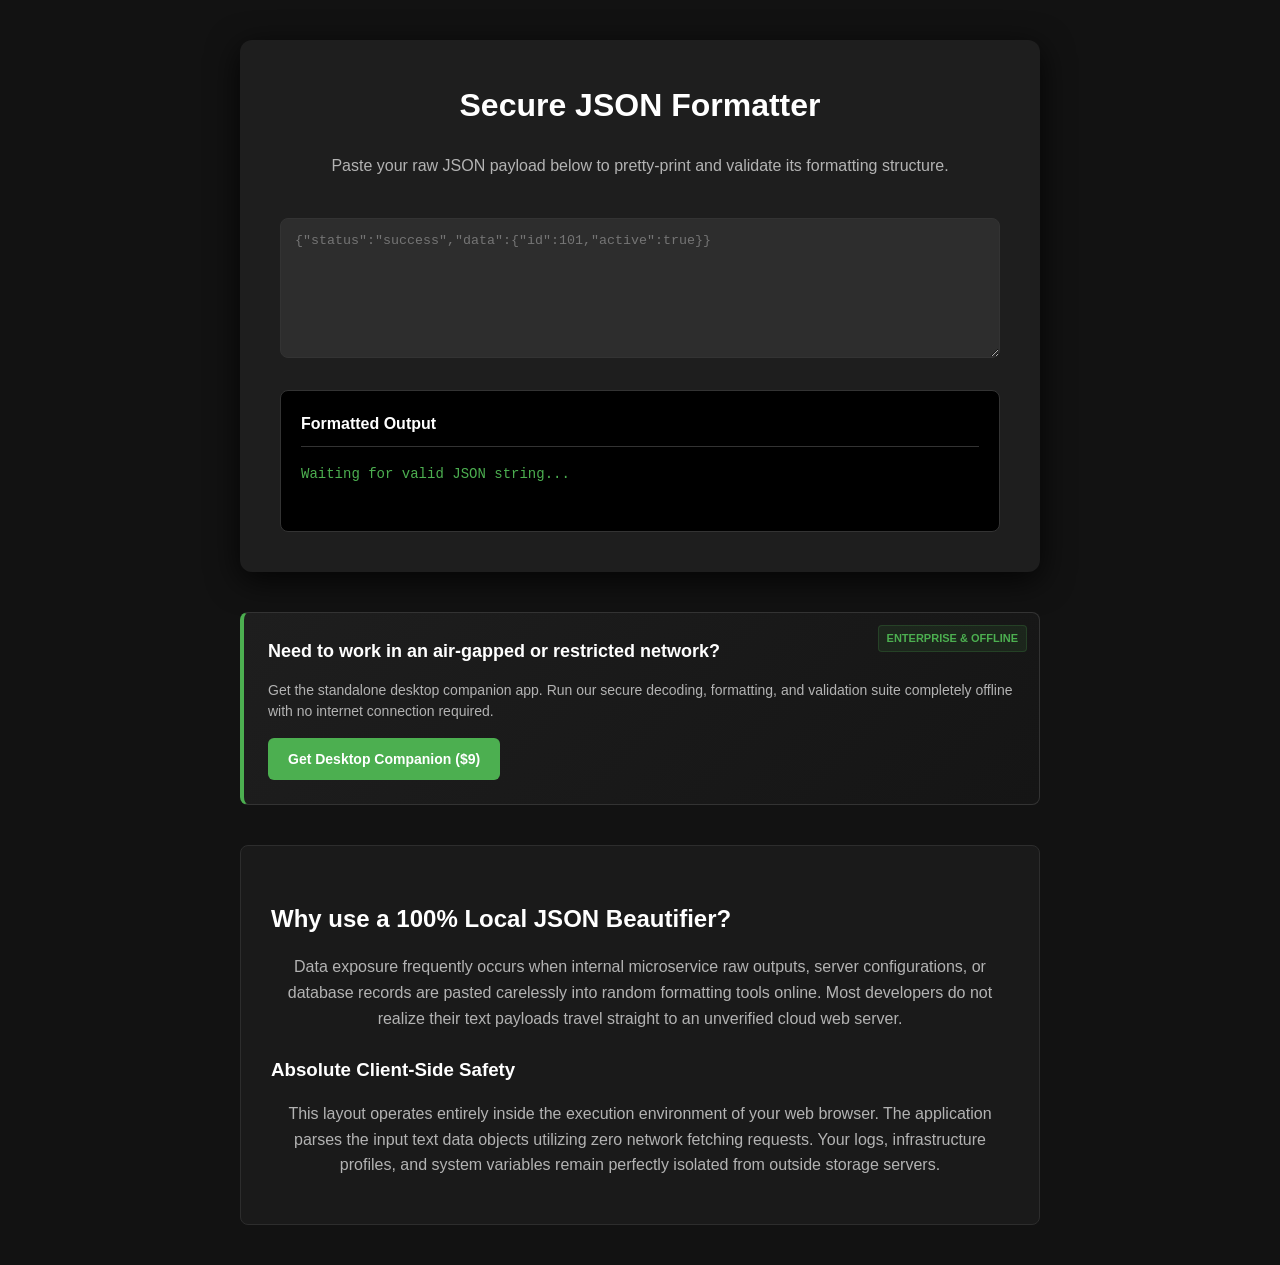
<file: index.html>
<!DOCTYPE html>
<html lang="en">
<head>
    <meta charset="UTF-8">
    <meta name="viewport" content="width=device-width, initial-scale=1.0">
    <title>Secure JSON Formatter - 100% Client-Side</title>
    <meta name="description" content="Free online JSON formatter and beautifier. Validates and pretty-prints complex JSON string payloads completely client-side.">
    <style>
        body { font-family: -apple-system, BlinkMacSystemFont, "Segoe UI", Roboto, Helvetica, Arial, sans-serif; background-color: #121212; color: #e0e0e0; display: flex; justify-content: center; margin: 0; padding: 40px 20px; line-height: 1.6; }
        .main-wrapper { width: 100%; max-width: 800px; }
        .container { background: #1e1e1e; padding: 40px; border-radius: 12px; box-shadow: 0 8px 32px rgba(0,0,0,0.8); margin-bottom: 40px; }
        h1 { margin-top: 0; color: #ffffff; text-align: center; }
        p { text-align: center; color: #b3b3b3; }
        textarea { width: 100%; height: 140px; padding: 14px; margin: 24px 0; font-family: monospace; border: 1px solid #333; border-radius: 8px; background: #2d2d2d; color: #4CAF50; box-sizing: border-box; resize: vertical; }
        textarea:focus { outline: none; border-color: #4CAF50; }
        .output-section { background: #000; padding: 20px; border-radius: 8px; border: 1px solid #333; min-height: 100px; }
        .output-section h3 { margin-top: 0; color: #fff; font-size: 16px; border-bottom: 1px solid #333; padding-bottom: 10px; }
        pre { white-space: pre-wrap; word-wrap: break-word; color: #4CAF50; margin: 0; font-size: 14px; font-family: monospace; }
        .error { color: #f44336 !important; }
        
        /* Monetization Layer Styling */
        .monetization-banner { background: linear-gradient(135deg, #1e1e1e 0%, #151515 100%); border: 1px solid #333; border-left: 4px solid #4CAF50; padding: 24px; border-radius: 8px; margin-bottom: 40px; position: relative; overflow: hidden; }
        .banner-badge { position: absolute; top: 12px; right: 12px; background: rgba(76, 175, 80, 0.1); color: #4CAF50; font-size: 11px; font-weight: 700; text-transform: uppercase; padding: 4px 8px; border-radius: 4px; border: 1px solid rgba(76, 175, 80, 0.2); }
        .monetization-banner h3 { margin-top: 0; color: #ffffff; font-size: 18px; margin-bottom: 8px; max-width: 85%; }
        .monetization-banner p { text-align: left; color: #b3b3b3; font-size: 14px; margin-bottom: 16px; line-height: 1.5; }
        .cta-button { display: inline-block; background: #4CAF50; color: #ffffff; text-decoration: none; padding: 10px 20px; border-radius: 6px; font-weight: 600; font-size: 14px; transition: background 0.2s, transform 0.1s; }
        .cta-button:hover { background: #45a049; transform: translateY(-1px); }
        
        /* SEO Content Styling */
        .seo-content { background: #1a1a1a; padding: 30px; border-radius: 8px; border: 1px solid #2d2d2d; }
        .seo-content h2, .seo-content h3 { color: #ffffff; margin-top: 24px; margin-bottom: 12px; }
        .seo-content p { color: #b3b3b3; }
    </style>
</head>
<body>
    <main class="main-wrapper">
        <div class="container">
            <h1>Secure JSON Formatter</h1>
            <p>Paste your raw JSON payload below to pretty-print and validate its formatting structure.</p>
            <textarea id="jsonInput" placeholder='{"status":"success","data":{"id":101,"active":true}}'></textarea>
            
            <div class="output-section">
                <h3>Formatted Output</h3>
                <pre id="jsonOutput">Waiting for valid JSON string...</pre>
            </div>
        </div>

        <!-- Automated Revenue Banner Layer -->
        <div class="monetization-banner">
            <div class="banner-badge">Enterprise & Offline</div>
            <h3>Need to work in an air-gapped or restricted network?</h3>
            <p>Get the standalone desktop companion app. Run our secure decoding, formatting, and validation suite completely offline with no internet connection required.</p>
            <a href="https://devnovatools.gumroad.com/l/offline-suite" class="cta-button" target="_blank" rel="noopener noreferrer">Get Desktop Companion ($9)</a>
        </div>

        <article class="seo-content">
            <h2>Why use a 100% Local JSON Beautifier?</h2>
            <p>Data exposure frequently occurs when internal microservice raw outputs, server configurations, or database records are pasted carelessly into random formatting tools online. Most developers do not realize their text payloads travel straight to an unverified cloud web server.</p>
            <h3>Absolute Client-Side Safety</h3>
            <p>This layout operates entirely inside the execution environment of your web browser. The application parses the input text data objects utilizing zero network fetching requests. Your logs, infrastructure profiles, and system variables remain perfectly isolated from outside storage servers.</p>
        </article>
    </main>

    <script>
        const input = document.getElementById('jsonInput');
        const output = document.getElementById('jsonOutput');

        input.addEventListener('input', formatJSON);

        function formatJSON() {
            const rawText = input.value.trim();
            
            if (!rawText) {
                output.textContent = "Waiting for valid JSON string...";
                output.className = "";
                return;
            }

            try {
                const parsed = JSON.parse(rawText);
                output.textContent = JSON.stringify(parsed, null, 2);
                output.className = "";
            } catch (e) {
                output.textContent = "Invalid JSON Syntax:\n" + e.message;
                output.className = "error";
            }
        }
    </script>
    <script data-goatcounter="https://devnovatools-cron.goatcounter.com/count" async src="//gc.zgo.at/count.js"></script>
</body>
</html>
</file>
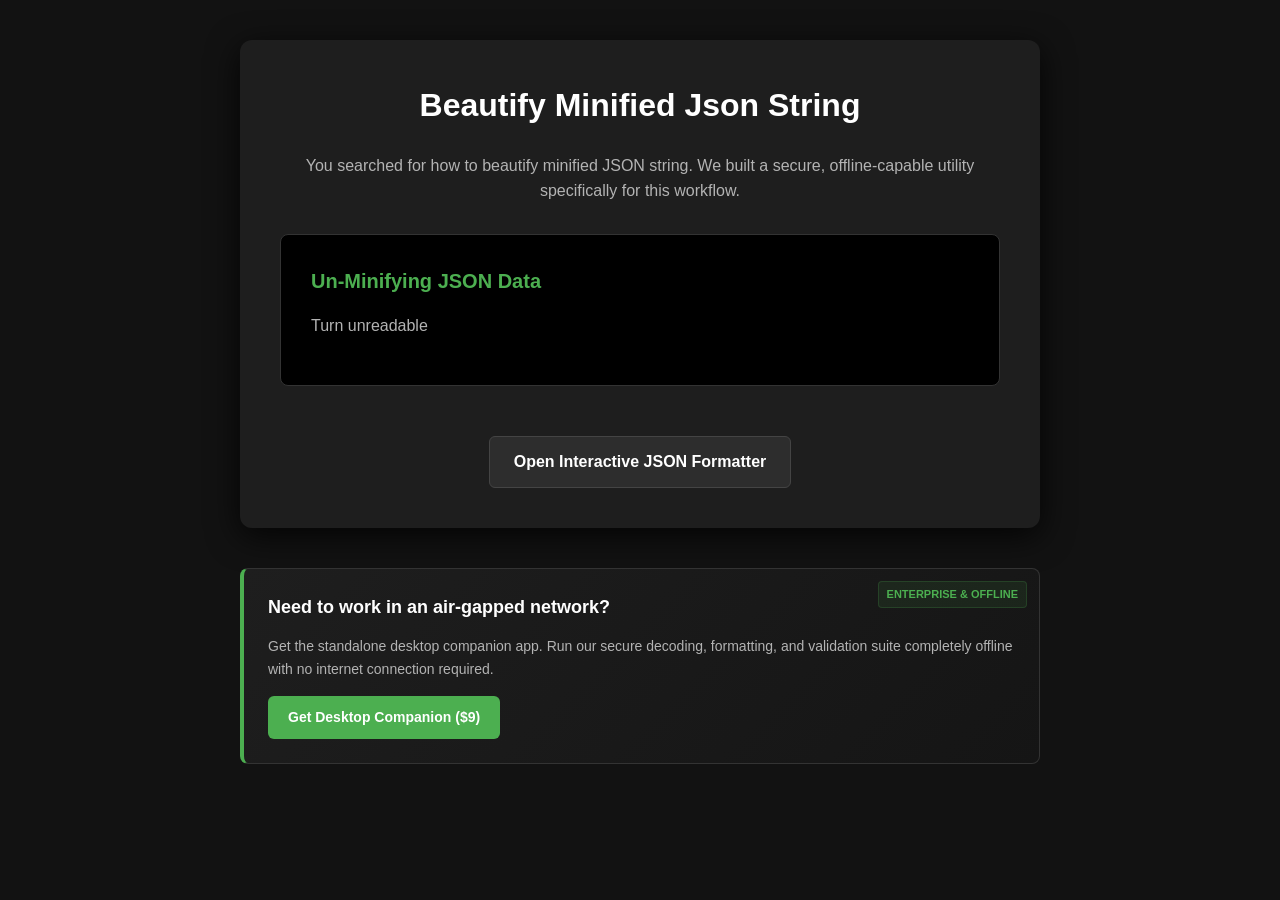
<file: beautify-minified-json-string.html>
<!DOCTYPE html>
<html lang="en">
<head>
    <meta charset="UTF-8">
    <meta name="viewport" content="width=device-width, initial-scale=1.0">
    <title>Beautify Minified Json String - DevNova Tools</title>
    <meta name="description" content="Free, 100% client-side tool to beautify minified JSON string. No tracking, zero server logs.">
    <style>
        body { font-family: -apple-system, BlinkMacSystemFont, "Segoe UI", Roboto, Helvetica, Arial, sans-serif; background-color: #121212; color: #e0e0e0; display: flex; justify-content: center; margin: 0; padding: 40px 20px; line-height: 1.6; }
        .main-wrapper { width: 100%; max-width: 800px; }
        .container { background: #1e1e1e; padding: 40px; border-radius: 12px; box-shadow: 0 8px 32px rgba(0,0,0,0.8); margin-bottom: 40px; text-align: center; }
        h1 { margin-top: 0; color: #ffffff; text-transform: capitalize; }
        p { color: #b3b3b3; font-size: 16px; }
        .seo-box { background: #000; padding: 30px; border-radius: 8px; border: 1px solid #333; margin: 30px 0; text-align: left; }
        .seo-box h2 { color: #4CAF50; margin-top: 0; font-size: 20px; }
        .btn { display: inline-block; background: #2d2d2d; border: 1px solid #444; color: #ffffff; text-decoration: none; padding: 12px 24px; border-radius: 6px; font-weight: 600; margin-top: 20px; transition: background 0.2s; }
        .btn:hover { background: #4CAF50; border-color: #4CAF50; }
        .monetization-banner { background: linear-gradient(135deg, #1e1e1e 0%, #151515 100%); border: 1px solid #333; border-left: 4px solid #4CAF50; padding: 24px; border-radius: 8px; margin-bottom: 40px; position: relative; overflow: hidden; }
        .banner-badge { position: absolute; top: 12px; right: 12px; background: rgba(76, 175, 80, 0.1); color: #4CAF50; font-size: 11px; font-weight: 700; text-transform: uppercase; padding: 4px 8px; border-radius: 4px; border: 1px solid rgba(76, 175, 80, 0.2); }
        .monetization-banner h3 { margin-top: 0; color: #ffffff; font-size: 18px; margin-bottom: 8px; text-align: left; }
        .monetization-banner p { text-align: left; color: #b3b3b3; font-size: 14px; margin-bottom: 16px; }
        .cta-button { display: inline-block; background: #4CAF50; color: #ffffff; text-decoration: none; padding: 10px 20px; border-radius: 6px; font-weight: 600; font-size: 14px; text-align: left; }
    </style>
</head>
<body>
    <main class="main-wrapper">
        <div class="container">
            <h1>Beautify Minified Json String</h1>
            <p>You searched for how to beautify minified JSON string. We built a secure, offline-capable utility specifically for this workflow.</p>
            
            <div class="seo-box">
                <h2>Un-Minifying JSON Data</h2>
                <p>Turn unreadable</p>
            </div>
            
            <a href="../" class="btn">Open Interactive JSON Formatter</a>
        </div>

        <div class="monetization-banner">
            <div class="banner-badge">Enterprise & Offline</div>
            <h3>Need to work in an air-gapped network?</h3>
            <p>Get the standalone desktop companion app. Run our secure decoding, formatting, and validation suite completely offline with no internet connection required.</p>
            <a href="https://devnovatools.gumroad.com/l/offline-suite" class="cta-button" target="_blank" rel="noopener noreferrer">Get Desktop Companion ($9)</a>
        </div>
    </main>
    <script data-goatcounter="https://devnovatools-cron.goatcounter.com/count" async src="//gc.zgo.at/count.js"></script>
</body>
</html>
</file>
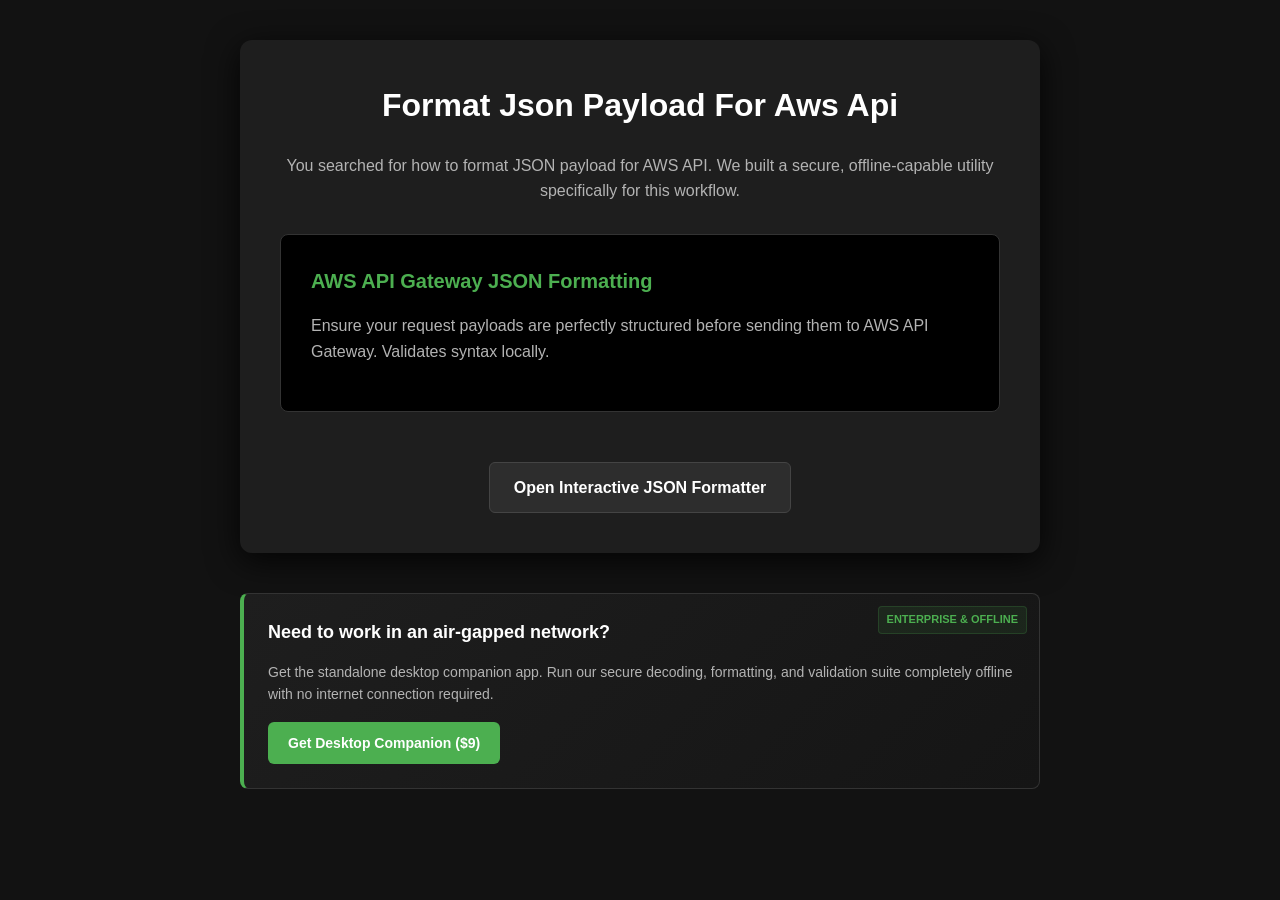
<file: format-json-payload-aws-api.html>
<!DOCTYPE html>
<html lang="en">
<head>
    <meta charset="UTF-8">
    <meta name="viewport" content="width=device-width, initial-scale=1.0">
    <title>Format Json Payload For Aws Api - DevNova Tools</title>
    <meta name="description" content="Free, 100% client-side tool to format JSON payload for AWS API. No tracking, zero server logs.">
    <style>
        body { font-family: -apple-system, BlinkMacSystemFont, "Segoe UI", Roboto, Helvetica, Arial, sans-serif; background-color: #121212; color: #e0e0e0; display: flex; justify-content: center; margin: 0; padding: 40px 20px; line-height: 1.6; }
        .main-wrapper { width: 100%; max-width: 800px; }
        .container { background: #1e1e1e; padding: 40px; border-radius: 12px; box-shadow: 0 8px 32px rgba(0,0,0,0.8); margin-bottom: 40px; text-align: center; }
        h1 { margin-top: 0; color: #ffffff; text-transform: capitalize; }
        p { color: #b3b3b3; font-size: 16px; }
        .seo-box { background: #000; padding: 30px; border-radius: 8px; border: 1px solid #333; margin: 30px 0; text-align: left; }
        .seo-box h2 { color: #4CAF50; margin-top: 0; font-size: 20px; }
        .btn { display: inline-block; background: #2d2d2d; border: 1px solid #444; color: #ffffff; text-decoration: none; padding: 12px 24px; border-radius: 6px; font-weight: 600; margin-top: 20px; transition: background 0.2s; }
        .btn:hover { background: #4CAF50; border-color: #4CAF50; }
        .monetization-banner { background: linear-gradient(135deg, #1e1e1e 0%, #151515 100%); border: 1px solid #333; border-left: 4px solid #4CAF50; padding: 24px; border-radius: 8px; margin-bottom: 40px; position: relative; overflow: hidden; }
        .banner-badge { position: absolute; top: 12px; right: 12px; background: rgba(76, 175, 80, 0.1); color: #4CAF50; font-size: 11px; font-weight: 700; text-transform: uppercase; padding: 4px 8px; border-radius: 4px; border: 1px solid rgba(76, 175, 80, 0.2); }
        .monetization-banner h3 { margin-top: 0; color: #ffffff; font-size: 18px; margin-bottom: 8px; text-align: left; }
        .monetization-banner p { text-align: left; color: #b3b3b3; font-size: 14px; margin-bottom: 16px; }
        .cta-button { display: inline-block; background: #4CAF50; color: #ffffff; text-decoration: none; padding: 10px 20px; border-radius: 6px; font-weight: 600; font-size: 14px; text-align: left; }
    </style>
</head>
<body>
    <main class="main-wrapper">
        <div class="container">
            <h1>Format Json Payload For Aws Api</h1>
            <p>You searched for how to format JSON payload for AWS API. We built a secure, offline-capable utility specifically for this workflow.</p>
            
            <div class="seo-box">
                <h2>AWS API Gateway JSON Formatting</h2>
                <p>Ensure your request payloads are perfectly structured before sending them to AWS API Gateway. Validates syntax locally.</p>
            </div>
            
            <a href="../" class="btn">Open Interactive JSON Formatter</a>
        </div>

        <div class="monetization-banner">
            <div class="banner-badge">Enterprise & Offline</div>
            <h3>Need to work in an air-gapped network?</h3>
            <p>Get the standalone desktop companion app. Run our secure decoding, formatting, and validation suite completely offline with no internet connection required.</p>
            <a href="https://devnovatools.gumroad.com/l/offline-suite" class="cta-button" target="_blank" rel="noopener noreferrer">Get Desktop Companion ($9)</a>
        </div>
    </main>
    <script data-goatcounter="https://devnovatools-cron.goatcounter.com/count" async src="//gc.zgo.at/count.js"></script>
</body>
</html>
</file>
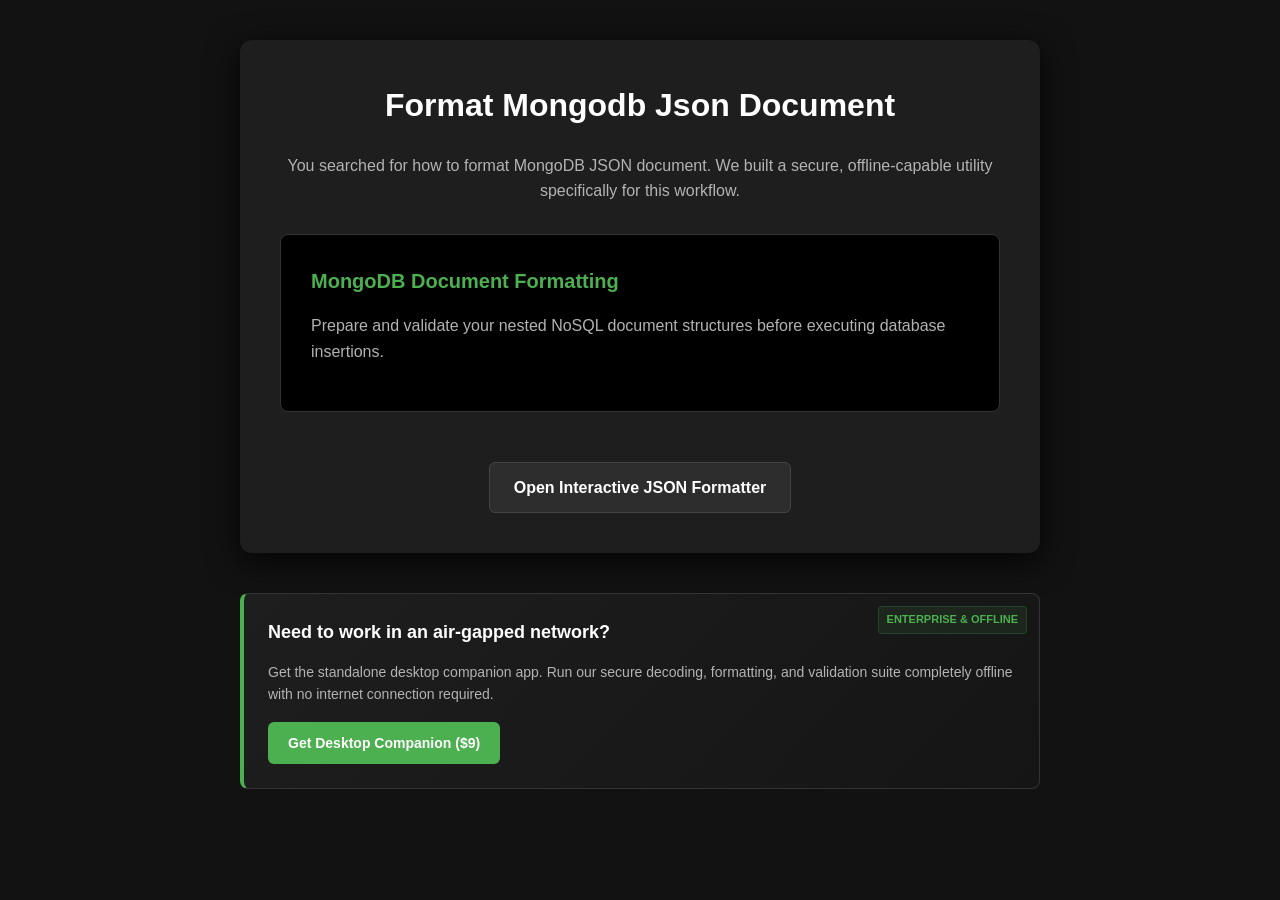
<file: format-mongodb-json-document.html>
<!DOCTYPE html>
<html lang="en">
<head>
    <meta charset="UTF-8">
    <meta name="viewport" content="width=device-width, initial-scale=1.0">
    <title>Format Mongodb Json Document - DevNova Tools</title>
    <meta name="description" content="Free, 100% client-side tool to format MongoDB JSON document. No tracking, zero server logs.">
    <style>
        body { font-family: -apple-system, BlinkMacSystemFont, "Segoe UI", Roboto, Helvetica, Arial, sans-serif; background-color: #121212; color: #e0e0e0; display: flex; justify-content: center; margin: 0; padding: 40px 20px; line-height: 1.6; }
        .main-wrapper { width: 100%; max-width: 800px; }
        .container { background: #1e1e1e; padding: 40px; border-radius: 12px; box-shadow: 0 8px 32px rgba(0,0,0,0.8); margin-bottom: 40px; text-align: center; }
        h1 { margin-top: 0; color: #ffffff; text-transform: capitalize; }
        p { color: #b3b3b3; font-size: 16px; }
        .seo-box { background: #000; padding: 30px; border-radius: 8px; border: 1px solid #333; margin: 30px 0; text-align: left; }
        .seo-box h2 { color: #4CAF50; margin-top: 0; font-size: 20px; }
        .btn { display: inline-block; background: #2d2d2d; border: 1px solid #444; color: #ffffff; text-decoration: none; padding: 12px 24px; border-radius: 6px; font-weight: 600; margin-top: 20px; transition: background 0.2s; }
        .btn:hover { background: #4CAF50; border-color: #4CAF50; }
        .monetization-banner { background: linear-gradient(135deg, #1e1e1e 0%, #151515 100%); border: 1px solid #333; border-left: 4px solid #4CAF50; padding: 24px; border-radius: 8px; margin-bottom: 40px; position: relative; overflow: hidden; }
        .banner-badge { position: absolute; top: 12px; right: 12px; background: rgba(76, 175, 80, 0.1); color: #4CAF50; font-size: 11px; font-weight: 700; text-transform: uppercase; padding: 4px 8px; border-radius: 4px; border: 1px solid rgba(76, 175, 80, 0.2); }
        .monetization-banner h3 { margin-top: 0; color: #ffffff; font-size: 18px; margin-bottom: 8px; text-align: left; }
        .monetization-banner p { text-align: left; color: #b3b3b3; font-size: 14px; margin-bottom: 16px; }
        .cta-button { display: inline-block; background: #4CAF50; color: #ffffff; text-decoration: none; padding: 10px 20px; border-radius: 6px; font-weight: 600; font-size: 14px; text-align: left; }
    </style>
</head>
<body>
    <main class="main-wrapper">
        <div class="container">
            <h1>Format Mongodb Json Document</h1>
            <p>You searched for how to format MongoDB JSON document. We built a secure, offline-capable utility specifically for this workflow.</p>
            
            <div class="seo-box">
                <h2>MongoDB Document Formatting</h2>
                <p>Prepare and validate your nested NoSQL document structures before executing database insertions.</p>
            </div>
            
            <a href="../" class="btn">Open Interactive JSON Formatter</a>
        </div>

        <div class="monetization-banner">
            <div class="banner-badge">Enterprise & Offline</div>
            <h3>Need to work in an air-gapped network?</h3>
            <p>Get the standalone desktop companion app. Run our secure decoding, formatting, and validation suite completely offline with no internet connection required.</p>
            <a href="https://devnovatools.gumroad.com/l/offline-suite" class="cta-button" target="_blank" rel="noopener noreferrer">Get Desktop Companion ($9)</a>
        </div>
    </main>
    <script data-goatcounter="https://devnovatools-cron.goatcounter.com/count" async src="//gc.zgo.at/count.js"></script>
</body>
</html>
</file>
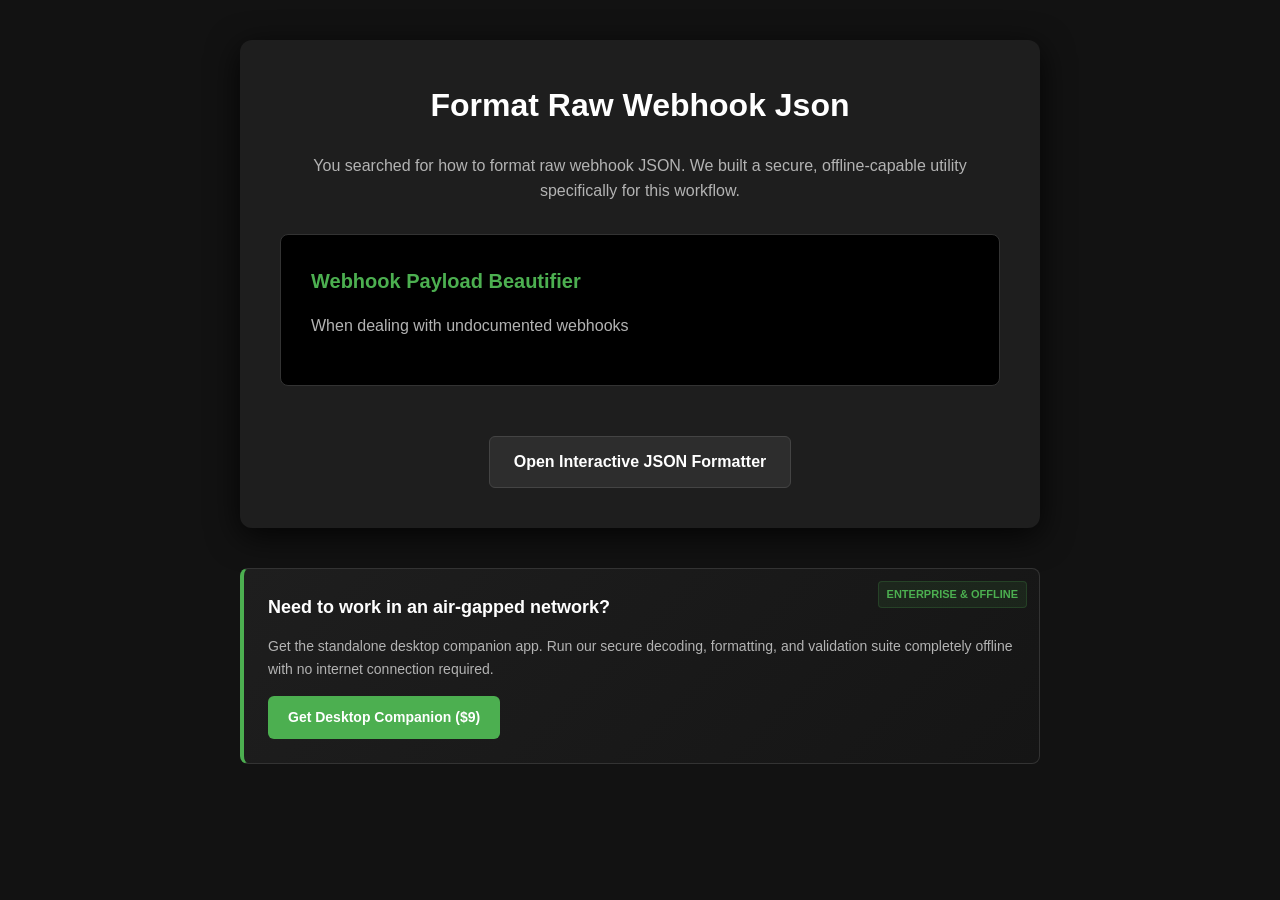
<file: format-raw-webhook-json.html>
<!DOCTYPE html>
<html lang="en">
<head>
    <meta charset="UTF-8">
    <meta name="viewport" content="width=device-width, initial-scale=1.0">
    <title>Format Raw Webhook Json - DevNova Tools</title>
    <meta name="description" content="Free, 100% client-side tool to format raw webhook JSON. No tracking, zero server logs.">
    <style>
        body { font-family: -apple-system, BlinkMacSystemFont, "Segoe UI", Roboto, Helvetica, Arial, sans-serif; background-color: #121212; color: #e0e0e0; display: flex; justify-content: center; margin: 0; padding: 40px 20px; line-height: 1.6; }
        .main-wrapper { width: 100%; max-width: 800px; }
        .container { background: #1e1e1e; padding: 40px; border-radius: 12px; box-shadow: 0 8px 32px rgba(0,0,0,0.8); margin-bottom: 40px; text-align: center; }
        h1 { margin-top: 0; color: #ffffff; text-transform: capitalize; }
        p { color: #b3b3b3; font-size: 16px; }
        .seo-box { background: #000; padding: 30px; border-radius: 8px; border: 1px solid #333; margin: 30px 0; text-align: left; }
        .seo-box h2 { color: #4CAF50; margin-top: 0; font-size: 20px; }
        .btn { display: inline-block; background: #2d2d2d; border: 1px solid #444; color: #ffffff; text-decoration: none; padding: 12px 24px; border-radius: 6px; font-weight: 600; margin-top: 20px; transition: background 0.2s; }
        .btn:hover { background: #4CAF50; border-color: #4CAF50; }
        .monetization-banner { background: linear-gradient(135deg, #1e1e1e 0%, #151515 100%); border: 1px solid #333; border-left: 4px solid #4CAF50; padding: 24px; border-radius: 8px; margin-bottom: 40px; position: relative; overflow: hidden; }
        .banner-badge { position: absolute; top: 12px; right: 12px; background: rgba(76, 175, 80, 0.1); color: #4CAF50; font-size: 11px; font-weight: 700; text-transform: uppercase; padding: 4px 8px; border-radius: 4px; border: 1px solid rgba(76, 175, 80, 0.2); }
        .monetization-banner h3 { margin-top: 0; color: #ffffff; font-size: 18px; margin-bottom: 8px; text-align: left; }
        .monetization-banner p { text-align: left; color: #b3b3b3; font-size: 14px; margin-bottom: 16px; }
        .cta-button { display: inline-block; background: #4CAF50; color: #ffffff; text-decoration: none; padding: 10px 20px; border-radius: 6px; font-weight: 600; font-size: 14px; text-align: left; }
    </style>
</head>
<body>
    <main class="main-wrapper">
        <div class="container">
            <h1>Format Raw Webhook Json</h1>
            <p>You searched for how to format raw webhook JSON. We built a secure, offline-capable utility specifically for this workflow.</p>
            
            <div class="seo-box">
                <h2>Webhook Payload Beautifier</h2>
                <p>When dealing with undocumented webhooks</p>
            </div>
            
            <a href="../" class="btn">Open Interactive JSON Formatter</a>
        </div>

        <div class="monetization-banner">
            <div class="banner-badge">Enterprise & Offline</div>
            <h3>Need to work in an air-gapped network?</h3>
            <p>Get the standalone desktop companion app. Run our secure decoding, formatting, and validation suite completely offline with no internet connection required.</p>
            <a href="https://devnovatools.gumroad.com/l/offline-suite" class="cta-button" target="_blank" rel="noopener noreferrer">Get Desktop Companion ($9)</a>
        </div>
    </main>
    <script data-goatcounter="https://devnovatools-cron.goatcounter.com/count" async src="//gc.zgo.at/count.js"></script>
</body>
</html>
</file>
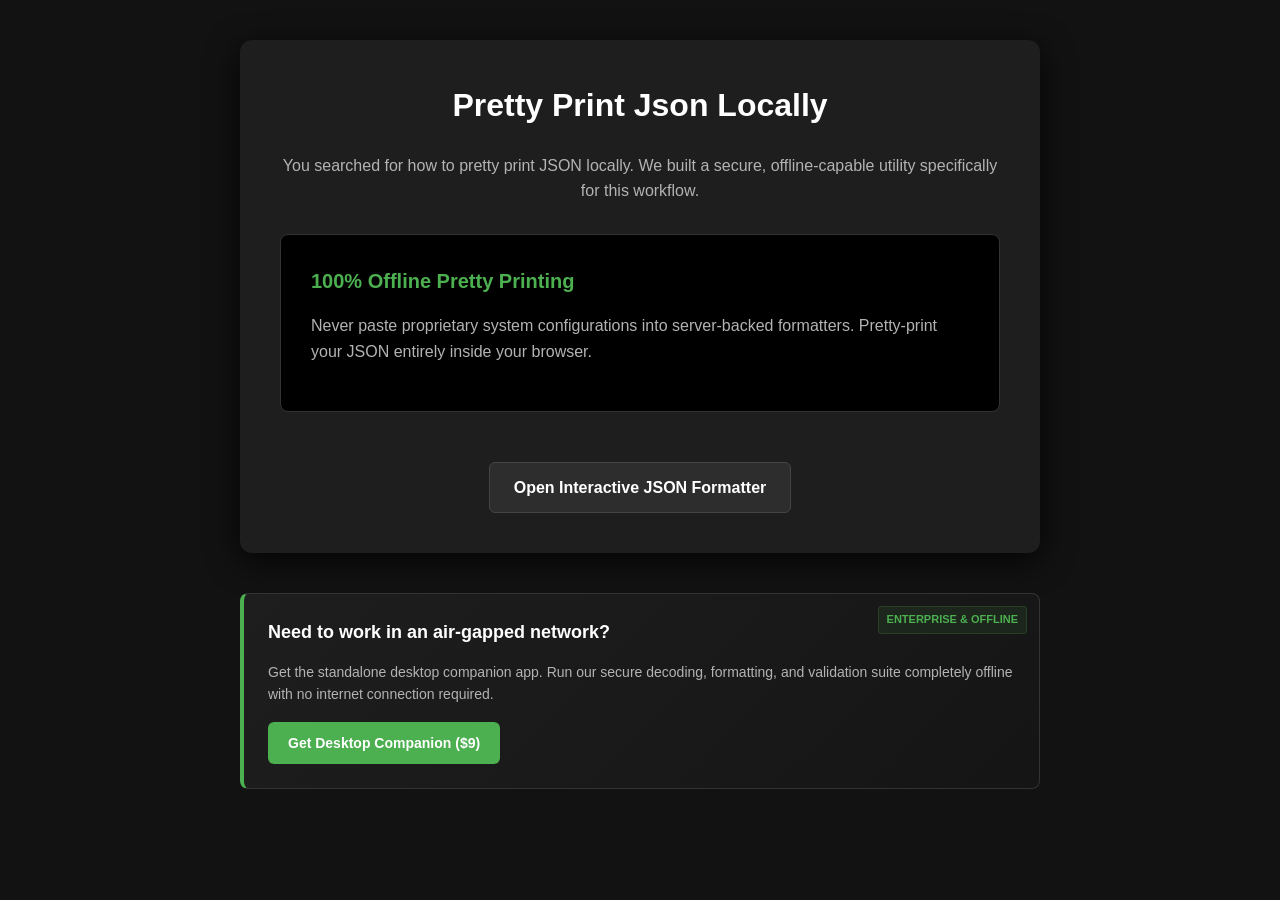
<file: pretty-print-json-locally.html>
<!DOCTYPE html>
<html lang="en">
<head>
    <meta charset="UTF-8">
    <meta name="viewport" content="width=device-width, initial-scale=1.0">
    <title>Pretty Print Json Locally - DevNova Tools</title>
    <meta name="description" content="Free, 100% client-side tool to pretty print JSON locally. No tracking, zero server logs.">
    <style>
        body { font-family: -apple-system, BlinkMacSystemFont, "Segoe UI", Roboto, Helvetica, Arial, sans-serif; background-color: #121212; color: #e0e0e0; display: flex; justify-content: center; margin: 0; padding: 40px 20px; line-height: 1.6; }
        .main-wrapper { width: 100%; max-width: 800px; }
        .container { background: #1e1e1e; padding: 40px; border-radius: 12px; box-shadow: 0 8px 32px rgba(0,0,0,0.8); margin-bottom: 40px; text-align: center; }
        h1 { margin-top: 0; color: #ffffff; text-transform: capitalize; }
        p { color: #b3b3b3; font-size: 16px; }
        .seo-box { background: #000; padding: 30px; border-radius: 8px; border: 1px solid #333; margin: 30px 0; text-align: left; }
        .seo-box h2 { color: #4CAF50; margin-top: 0; font-size: 20px; }
        .btn { display: inline-block; background: #2d2d2d; border: 1px solid #444; color: #ffffff; text-decoration: none; padding: 12px 24px; border-radius: 6px; font-weight: 600; margin-top: 20px; transition: background 0.2s; }
        .btn:hover { background: #4CAF50; border-color: #4CAF50; }
        .monetization-banner { background: linear-gradient(135deg, #1e1e1e 0%, #151515 100%); border: 1px solid #333; border-left: 4px solid #4CAF50; padding: 24px; border-radius: 8px; margin-bottom: 40px; position: relative; overflow: hidden; }
        .banner-badge { position: absolute; top: 12px; right: 12px; background: rgba(76, 175, 80, 0.1); color: #4CAF50; font-size: 11px; font-weight: 700; text-transform: uppercase; padding: 4px 8px; border-radius: 4px; border: 1px solid rgba(76, 175, 80, 0.2); }
        .monetization-banner h3 { margin-top: 0; color: #ffffff; font-size: 18px; margin-bottom: 8px; text-align: left; }
        .monetization-banner p { text-align: left; color: #b3b3b3; font-size: 14px; margin-bottom: 16px; }
        .cta-button { display: inline-block; background: #4CAF50; color: #ffffff; text-decoration: none; padding: 10px 20px; border-radius: 6px; font-weight: 600; font-size: 14px; text-align: left; }
    </style>
</head>
<body>
    <main class="main-wrapper">
        <div class="container">
            <h1>Pretty Print Json Locally</h1>
            <p>You searched for how to pretty print JSON locally. We built a secure, offline-capable utility specifically for this workflow.</p>
            
            <div class="seo-box">
                <h2>100% Offline Pretty Printing</h2>
                <p>Never paste proprietary system configurations into server-backed formatters. Pretty-print your JSON entirely inside your browser.</p>
            </div>
            
            <a href="../" class="btn">Open Interactive JSON Formatter</a>
        </div>

        <div class="monetization-banner">
            <div class="banner-badge">Enterprise & Offline</div>
            <h3>Need to work in an air-gapped network?</h3>
            <p>Get the standalone desktop companion app. Run our secure decoding, formatting, and validation suite completely offline with no internet connection required.</p>
            <a href="https://devnovatools.gumroad.com/l/offline-suite" class="cta-button" target="_blank" rel="noopener noreferrer">Get Desktop Companion ($9)</a>
        </div>
    </main>
    <script data-goatcounter="https://devnovatools-cron.goatcounter.com/count" async src="//gc.zgo.at/count.js"></script>
</body>
</html>
</file>
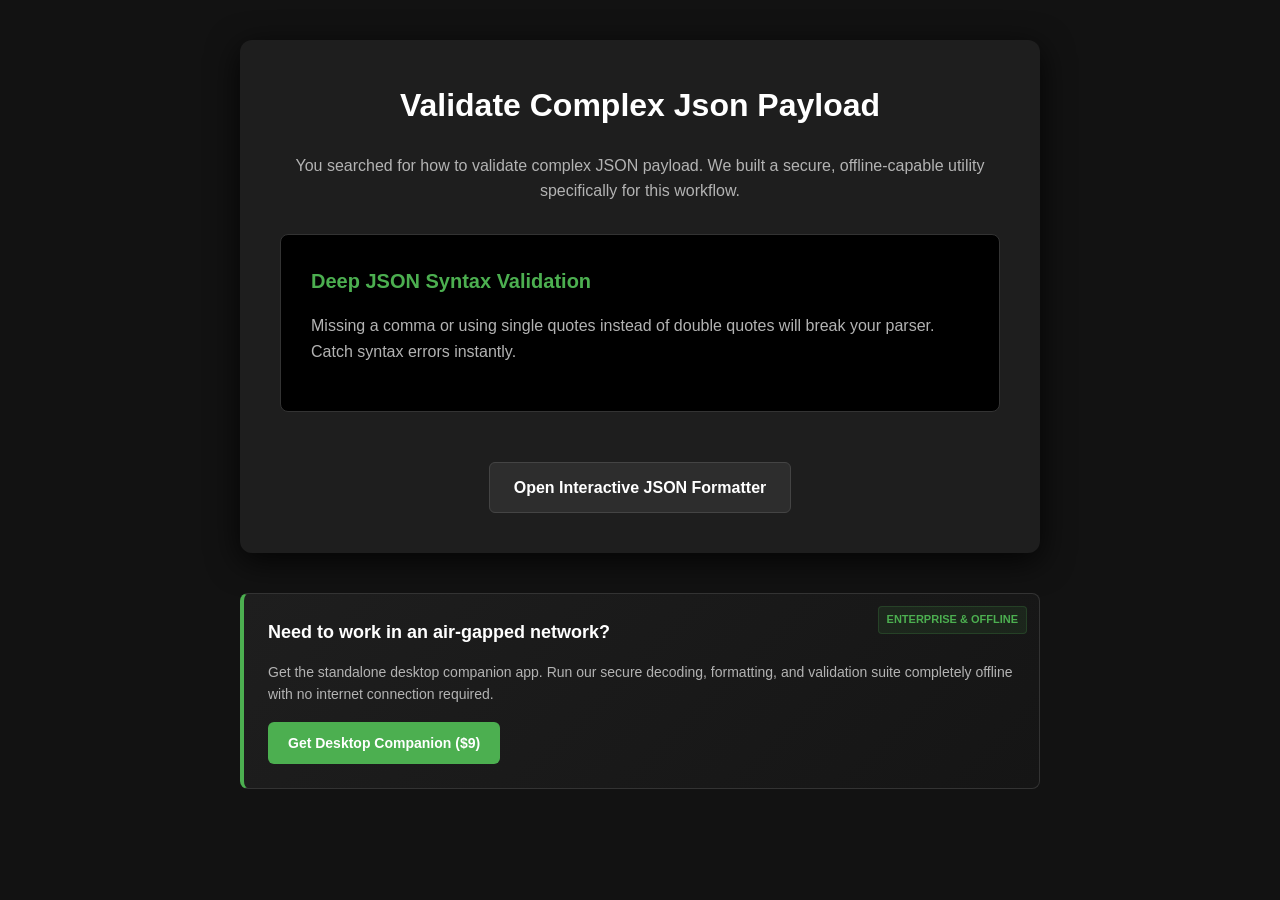
<file: validate-complex-json-payload.html>
<!DOCTYPE html>
<html lang="en">
<head>
    <meta charset="UTF-8">
    <meta name="viewport" content="width=device-width, initial-scale=1.0">
    <title>Validate Complex Json Payload - DevNova Tools</title>
    <meta name="description" content="Free, 100% client-side tool to validate complex JSON payload. No tracking, zero server logs.">
    <style>
        body { font-family: -apple-system, BlinkMacSystemFont, "Segoe UI", Roboto, Helvetica, Arial, sans-serif; background-color: #121212; color: #e0e0e0; display: flex; justify-content: center; margin: 0; padding: 40px 20px; line-height: 1.6; }
        .main-wrapper { width: 100%; max-width: 800px; }
        .container { background: #1e1e1e; padding: 40px; border-radius: 12px; box-shadow: 0 8px 32px rgba(0,0,0,0.8); margin-bottom: 40px; text-align: center; }
        h1 { margin-top: 0; color: #ffffff; text-transform: capitalize; }
        p { color: #b3b3b3; font-size: 16px; }
        .seo-box { background: #000; padding: 30px; border-radius: 8px; border: 1px solid #333; margin: 30px 0; text-align: left; }
        .seo-box h2 { color: #4CAF50; margin-top: 0; font-size: 20px; }
        .btn { display: inline-block; background: #2d2d2d; border: 1px solid #444; color: #ffffff; text-decoration: none; padding: 12px 24px; border-radius: 6px; font-weight: 600; margin-top: 20px; transition: background 0.2s; }
        .btn:hover { background: #4CAF50; border-color: #4CAF50; }
        .monetization-banner { background: linear-gradient(135deg, #1e1e1e 0%, #151515 100%); border: 1px solid #333; border-left: 4px solid #4CAF50; padding: 24px; border-radius: 8px; margin-bottom: 40px; position: relative; overflow: hidden; }
        .banner-badge { position: absolute; top: 12px; right: 12px; background: rgba(76, 175, 80, 0.1); color: #4CAF50; font-size: 11px; font-weight: 700; text-transform: uppercase; padding: 4px 8px; border-radius: 4px; border: 1px solid rgba(76, 175, 80, 0.2); }
        .monetization-banner h3 { margin-top: 0; color: #ffffff; font-size: 18px; margin-bottom: 8px; text-align: left; }
        .monetization-banner p { text-align: left; color: #b3b3b3; font-size: 14px; margin-bottom: 16px; }
        .cta-button { display: inline-block; background: #4CAF50; color: #ffffff; text-decoration: none; padding: 10px 20px; border-radius: 6px; font-weight: 600; font-size: 14px; text-align: left; }
    </style>
</head>
<body>
    <main class="main-wrapper">
        <div class="container">
            <h1>Validate Complex Json Payload</h1>
            <p>You searched for how to validate complex JSON payload. We built a secure, offline-capable utility specifically for this workflow.</p>
            
            <div class="seo-box">
                <h2>Deep JSON Syntax Validation</h2>
                <p>Missing a comma or using single quotes instead of double quotes will break your parser. Catch syntax errors instantly.</p>
            </div>
            
            <a href="../" class="btn">Open Interactive JSON Formatter</a>
        </div>

        <div class="monetization-banner">
            <div class="banner-badge">Enterprise & Offline</div>
            <h3>Need to work in an air-gapped network?</h3>
            <p>Get the standalone desktop companion app. Run our secure decoding, formatting, and validation suite completely offline with no internet connection required.</p>
            <a href="https://devnovatools.gumroad.com/l/offline-suite" class="cta-button" target="_blank" rel="noopener noreferrer">Get Desktop Companion ($9)</a>
        </div>
    </main>
    <script data-goatcounter="https://devnovatools-cron.goatcounter.com/count" async src="//gc.zgo.at/count.js"></script>
</body>
</html>
</file>
